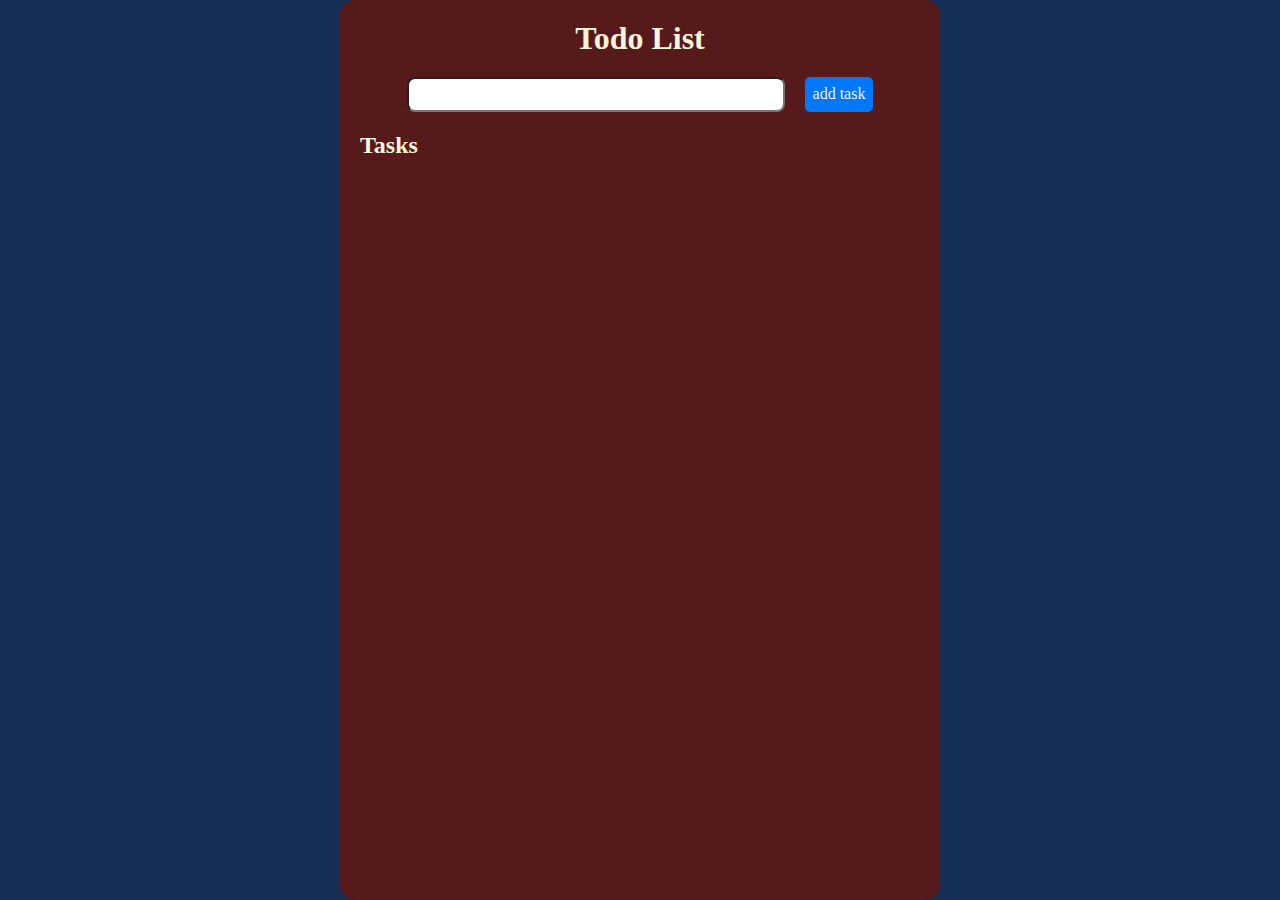
<file: Task_2/index.html>
<!DOCTYPE html>
<html lang="en">
  <head>
    <meta charset="UTF-8" />
    <meta http-equiv="X-UA-Compatible" content="IE=edge" />
    <meta name="viewport" content="width=device-width, initial-scale=1.0" />
    <link rel="stylesheet" href="style.css" />
    <title>Todo List</title>
  </head>
  <body>
    <div class="container">
      <div class="content">
        <h1 class="header">Todo List</h1>
        <div class="input">
          <input class="input-text" type="text" />
          <span class="add">add task</span>
        </div>
        <h2 class="tasks-header">Tasks</h2>
        <div class="tasks">
          <!-- <div class="task">
            <div class="task-text">
              hello world
            </div>
            <div>
              <span class="delete">delete</span>
              <a class="edit">edit</a>
            <div>
          </div> -->
        </div>
      </div>
    </div>
    <script src="script.js"></script>
  </body>
</html>
</file>
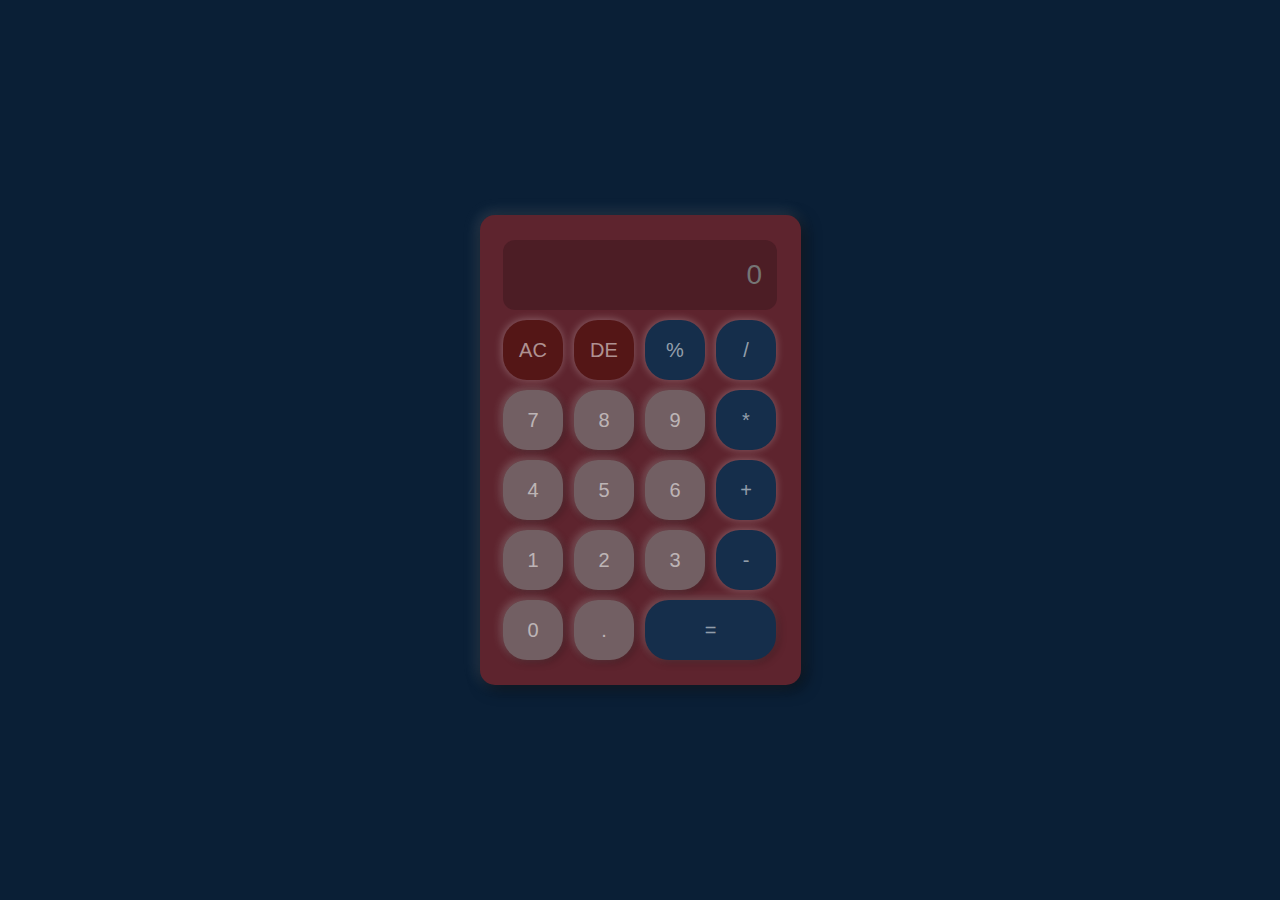
<file: Task_3/Index.html>
<!DOCTYPE html>
<html lang="en">
  <head>
    <meta charset="UTF-8" />
    <meta http-equiv="X-UA-Compatible" content="IE=edge" />
    <meta name="viewport" content="width=device-width, initial-scale=1.0" />
    <link rel="stylesheet" href="style.css" />
    <title>Calculator</title>
  </head>
  <body>
    <div class="container">
      <div class="calculator">
        <form>
          <div class="screen">
            <input type="text" name="screen" placeholder="0" id="screen" />
          </div>
          <div>
            <input class="opp" type="button" value="AC" onclick="AC()" />
            <input class="opp" type="button" value="DE" onclick="del()" />
            <input class="op" type="button" value="%" />
            <input class="op" type="button" value="/" />
          </div>
          <div>
            <input class="num" type="button" value="7" />
            <input class="num" type="button" value="8" />
            <input class="num" type="button" value="9" />
            <input class="op" type="button" value="*" />
          </div>
          <div>
            <input class="num" type="button" value="4" />
            <input class="num" type="button" value="5" />
            <input class="num" type="button" value="6" />
            <input class="op" type="button" value="+" />
          </div>
          <div>
            <input class="num" type="button" value="1" />
            <input class="num" type="button" value="2" />
            <input class="num" type="button" value="3" />
            <input class="op" type="button" value="-" />
          </div>
          <div>
            <input class="num" type="button" value="0" />
            <input class="dot" type="button" value="." />
            <input type="button" value="=" class="equal" onclick="calc()" />
          </div>
        </form>
      </div>
    </div>

    <script src="script.js"></script>
  </body>
</html>
</file>
<file: Task_2/style.css>
* {
  margin: 0;
  padding: 0;
  -webkit-box-sizing: border-box;
          box-sizing: border-box;
}

.container {
  display: -webkit-box;
  display: -ms-flexbox;
  display: flex;
  -webkit-box-pack: center;
      -ms-flex-pack: center;
          justify-content: center;
  -webkit-box-align: center;
      -ms-flex-align: center;
          align-items: center;
  height: 100vh;
  background-color: rgb(21, 46, 86);
  color: beige;
}

.content {
  width: 600px;
  height: 100vh;
  background-color: rgb(87, 26, 26);
  border-radius: 15px;
}

.header {
  text-align: center;
  margin-top: 20px;
}

.input {
  margin: 20px 30px;
  display: -webkit-box;
  display: -ms-flexbox;
  display: flex;
  -webkit-box-pack: center;
      -ms-flex-pack: center;
          justify-content: center;
}
.input .input-text {
  width: 70%;
  height: 35px;
  border-radius: 8px;
  padding: 0 10px;
  font-size: 20px;
}
.input .input-text-2 {
  width: 70%;
  height: 35px;
  border-radius: 8px;
  padding: 0 10px;
  font-size: 20px;
}
.input .input-text:focus {
  outline: none;
}
.input .input-text-2:focus {
  outline: none;
}
.input .add {
  border-radius: 5px;
  padding: 8px;
  margin-left: 20px;
  background-color: rgb(0, 119, 255);
  cursor: pointer;
}
.input .update {
  border-radius: 5px;
  padding: 8px;
  margin-left: 20px;
  background-color: rgba(0, 255, 145, 0.717);
  cursor: pointer;
}

.tasks-header {
  margin-left: 20px;
}

.tasks {
  padding: 0 15px;
  margin-top: 30px;
}
.tasks .task {
  display: -webkit-box;
  display: -ms-flexbox;
  display: flex;
  -webkit-box-pack: justify;
      -ms-flex-pack: justify;
          justify-content: space-between;
  -webkit-box-align: center;
      -ms-flex-align: center;
          align-items: center;
  margin-bottom: 15px;
  padding: 15px 40px;
  background-color: rgb(91, 34, 34);
  cursor: pointer;
}
.tasks .task .task-text {
  display: -webkit-box;
  display: -ms-flexbox;
  display: flex;
  -webkit-box-pack: start;
      -ms-flex-pack: start;
          justify-content: start;
  font-size: 20px;
  color: rgb(245, 245, 220);
  -ms-flex-wrap: wrap;
      flex-wrap: wrap;
}
.tasks .task .delete {
  font-size: 16px;
  border-radius: 5px;
  padding: 8px;
  cursor: pointer;
  background-color: red;
}
.tasks .task .edit {
  font-size: 16px;
  border-radius: 5px;
  padding: 8px;
  margin-right: 15px;
  cursor: pointer;
  background-color: rgb(0, 119, 255);
  text-decoration: none;
  color: beige;
}

.done {
  opacity: 0.4;
}

.content-2 {
  background-color: rgb(91, 34, 34);
  width: 600px;
  height: 180px;
  padding: 15px;
  border-radius: 12px;
}
.content-2 .edit-header {
  text-align: center;
}
</file>
<file: Task_3/style.css>
* {
  margin: 0;
  padding: 0;
  -webkit-box-sizing: border-box;
          box-sizing: border-box;
}

.container {
  width: 100%;
  height: 100vh;
  display: -webkit-box;
  display: -ms-flexbox;
  display: flex;
  -webkit-box-align: center;
      -ms-flex-align: center;
          align-items: center;
  -webkit-box-pack: center;
      -ms-flex-pack: center;
          justify-content: center;
  background-color: rgba(2, 24, 47, 0.968627451);
}

.calculator {
  background-color: #5e242e;
  padding: 20px;
  border-radius: 15px;
  display: -ms-grid;
  display: grid;
  -webkit-box-pack: justify;
      -ms-flex-pack: justify;
          justify-content: space-between;
  -webkit-box-shadow: 4px 4px 15px rgba(0, 0, 0, 0.6), -2px -2px 15px rgba(211, 211, 211, 0.2);
          box-shadow: 4px 4px 15px rgba(0, 0, 0, 0.6), -2px -2px 15px rgba(211, 211, 211, 0.2);
}
.calculator form div input {
  color: rgba(255, 255, 255, 0.548);
  background-color: rgba(125, 125, 125, 0.6745098039);
  border: none;
  width: 60px;
  height: 60px;
  margin: 5px 3.5px;
  font-size: 20px;
  -webkit-box-shadow: 2px 2px 8px rgba(0, 0, 0, 0.3), -2px -2px 8px rgba(211, 211, 211, 0.3);
          box-shadow: 2px 2px 8px rgba(0, 0, 0, 0.3), -2px -2px 8px rgba(211, 211, 211, 0.3);
  border-radius: 24px;
  -webkit-transition: all 0.2s ease-in-out;
  transition: all 0.2s ease-in-out;
}
.calculator form div input:hover {
  background-color: rgba(94, 94, 94, 0.6745098039);
}
.calculator form div .op {
  background-color: #152e4b;
  -webkit-box-shadow: -0.5px -0.5px 8px rgba(255, 255, 255, 0.3);
          box-shadow: -0.5px -0.5px 8px rgba(255, 255, 255, 0.3);
}
.calculator form div .opp {
  background-color: #541616;
  -webkit-box-shadow: -0.5px -0.5px 8px rgba(255, 255, 255, 0.3);
          box-shadow: -0.5px -0.5px 8px rgba(255, 255, 255, 0.3);
}
.calculator form div .equal {
  width: 131px;
  background-color: #152e4b;
}
.calculator form .screen input {
  width: 274px;
  height: 70px;
  background-color: rgba(72, 28, 36, 0.831372549);
  border: none;
  border-radius: 12px;
  font-size: 28px;
  -webkit-box-sizing: border-box;
          box-sizing: border-box;
  text-align: right;
  padding: 15px;
  -webkit-box-shadow: 2px 2px 8px rgba(0, 0, 0, 0);
          box-shadow: 2px 2px 8px rgba(0, 0, 0, 0);
}
.calculator form .screen input:hover {
  background-color: rgba(72, 28, 36, 0.6431372549);
}
.calculator form .screen input:focus {
  outline: none;
}
</file>
